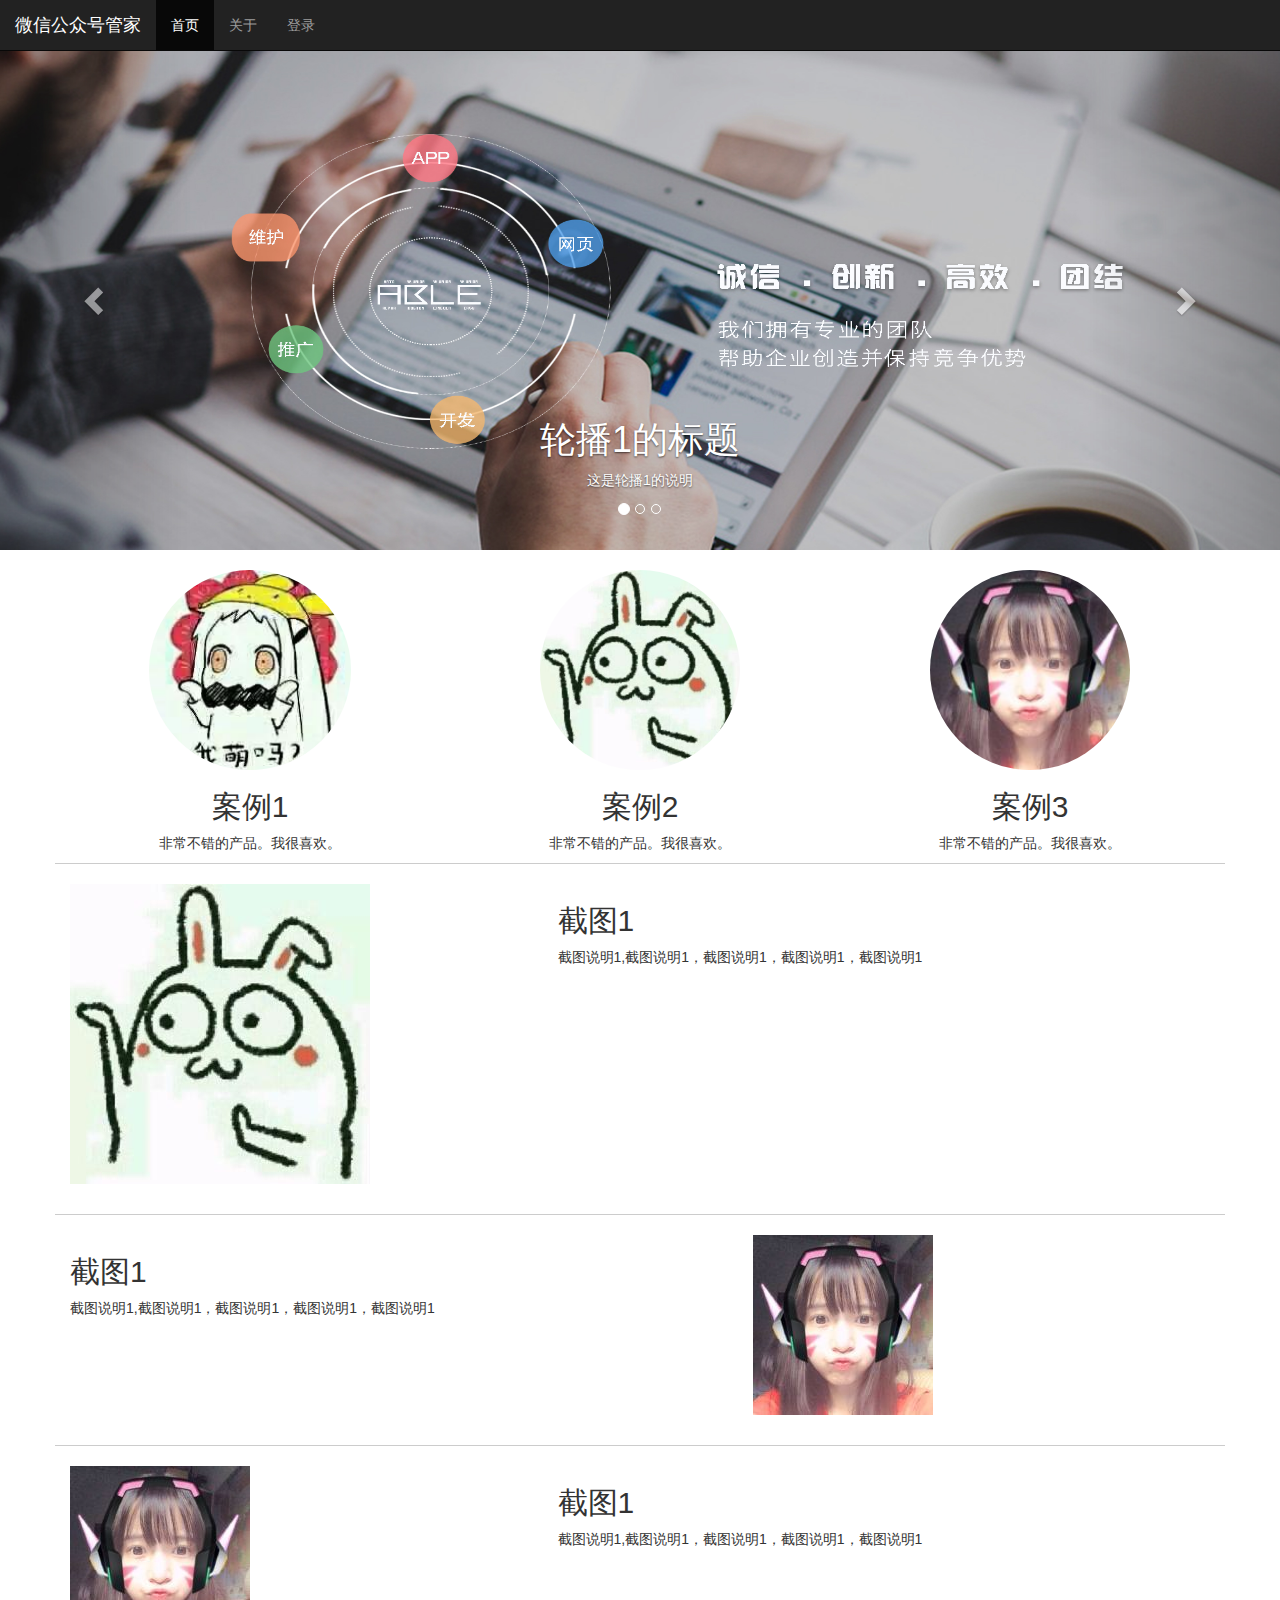
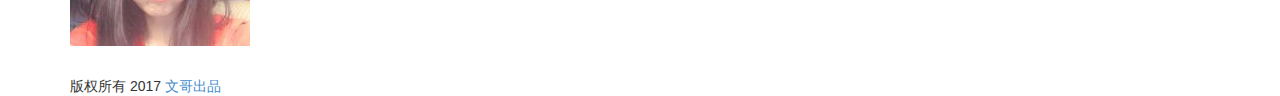
<file: template/index.html>
<!DOCTYPE html>
<html lang="en">
<head>
	<title>首页</title>
	<meta charset="utf-8">
	<meta name="viewport" content="user-scalable=no, width=device-width, initial-scale=1.0" />
	<link rel="stylesheet" type="text/css" href="../assets/bootstrap.min.css">
	<link rel="stylesheet" type="text/css" href="../assets/font-awesome.min.css">
	<link rel="stylesheet" type="text/css" href="../assets/style.css">
	<script type="text/javascript" src="../js/jquery.min.js"></script>
	<script type="text/javascript" src="../js/bootstrap.min.js"></script>
</head>
<style type="text/css">
	body{ margin: 0; padding:0; }
</style>
<footer style="padding-top:50px;">
	<!--导航-->
	<nav class="navbar navbar-default navbar-fixed-top navbar-inverse">
		<div class="container-fluid">
			<div class="navbar-header">
				<button type="button" class="navbar-toggle" data-toggle="collapse"
						data-target="#example-navbar-collapse">
					<span class="sr-only">切换导航</span>
					<span class="icon-bar"></span>
					<span class="icon-bar"></span>
					<span class="icon-bar"></span>
				</button>
				<a class="navbar-brand" href="#">微信公众号管家</a>
			</div>
			<div class="collapse navbar-collapse" id="example-navbar-collapse">
				<ul class="nav navbar-nav">
					<li class="active"><a href="#">首页</a></li>
					<li><a href="#">关于</a></li>
					<li><a href="#">登录</a></li>
				</ul>
			</div>
		</div>
	</nav>
	<!--轮播图-->
	<div id="carousel-example-generic" class="carousel slide" data-ride="carousel">
		<!--指示器-->
		<ol class="carousel-indicators">
			<li data-target="#carousel-example-generic" data-slide-to="0" class="active"></li>
			<li data-target="#carousel-example-generic" data-slide-to="1"></li>
			<li data-target="#carousel-example-generic" data-slide-to="2"></li>
		</ol>
		<!--主题内容区域-->
		<div class="carousel-inner" role="listbox">
			<div class="item active">
				<img src="../assets/1.jpg">
				<div class="carousel-caption">
					<h1>轮播1的标题</h1>
					<p>这是轮播1的说明</p>
				</div>
			</div>
			<div class="item">
				<img src="../assets/2.jpg">
				<div class="carousel-caption">
					<h1>轮播2的标题</h1>
					<p>这是轮播2的说明</p>
				</div>
			</div>
			<div class="item">
				<img src="../assets/4.jpg">
				<div class="carousel-caption">
					<h1>轮播3的标题</h1>
					<p>这是轮播3的说明</p>
				</div>
			</div>
		</div>
		<!--切换图片的按钮-->
		<a href="#carousel-example-generic" class="left carousel-control" role="button" data-slide="prev">
			<span class="glyphicon glyphicon-chevron-left"></span>
			<span class="sr-only">Previous</span>
		</a>
		<a href="#carousel-example-generic" class="right carousel-control" role="button" data-slide="next">
			<span class="glyphicon glyphicon-chevron-right"></span>
			<span class="sr-only">Previous</span>
		</a>
	</div>
	<!--案例-->
	<div class="case container">
		<div class="row">
			<div class="col-md-4">
				<img src="../assets/bq1.jpg" class="img-circle">
				<h2>案例1</h2>
				<p>非常不错的产品。我很喜欢。</p>
			</div>
			<div class="col-md-4">
				<img src="../assets/bq2.jpg" class="img-circle">
				<h2>案例2</h2>
				<p>非常不错的产品。我很喜欢。</p>
			</div>
			<div class="col-md-4">
				<img src="../assets/djjaw.jpg" class="img-circle">
				<h2>案例3</h2>
				<p>非常不错的产品。我很喜欢。</p>
			</div>
		</div>
	</div>
	<!--产品功能截图-->
	<div class="screenshoot container">
		<div class="row item">
			<div class="col-md-5"><img src="../assets/bq2.jpg"></div>
			<div class="col-md-7">
				<h2>截图1</h2>
				<p>截图说明1,截图说明1，截图说明1，截图说明1，截图说明1</p>
			</div>
		</div>
		<div class="row item">
			<div class="col-md-7">
				<h2>截图1</h2>
				<p>截图说明1,截图说明1，截图说明1，截图说明1，截图说明1</p>
			</div>
			<div class="col-md-5"><img src="../assets/djjaw.jpg"></div>
		</div>
		<div class="row item">
			<div class="col-md-5"><img src="../assets/djjaw.jpg"></div>
			<div class="col-md-7">
				<h2>截图1</h2>
				<p>截图说明1,截图说明1，截图说明1，截图说明1，截图说明1</p>
			</div>
		</div>
	</div>
	<!--底部-->
	<div class="container">
		<footer>
		版权所有 2017
		<a href="">文哥出品</a>
		</footer>
	</div>
</body>
</html>
</file>
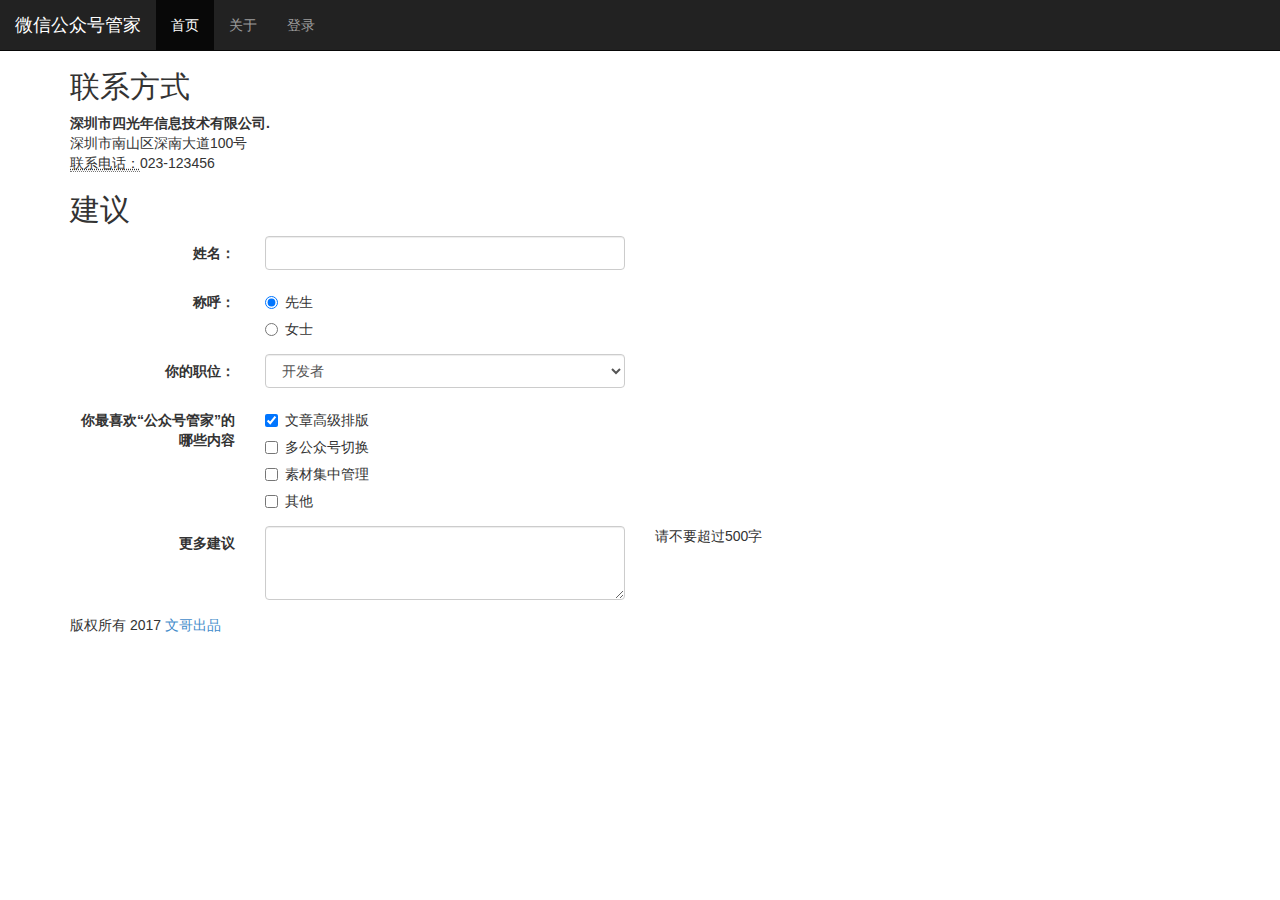
<file: template/about.html>
<!DOCTYPE html>
<html lang="en">
<head>
	<title>联系方式及意见反馈</title>
	<meta charset="utf-8">
	<meta name="viewport" content="user-scalable=no, width=device-width, initial-scale=1.0" />
	<link rel="stylesheet" type="text/css" href="../assets/bootstrap.min.css">
	<link rel="stylesheet" type="text/css" href="../assets/font-awesome.min.css">
	<link rel="stylesheet" type="text/css" href="../assets/style.css">
	<script type="text/javascript" src="../js/jquery.min.js"></script>
	<script type="text/javascript" src="../js/bootstrap.min.js"></script>
</head>
<style type="text/css">
	body{ margin: 0; padding:0; }
</style>
<footer style="padding-top:50px;">
	<!--导航-->
	<nav class="navbar navbar-default navbar-fixed-top navbar-inverse">
		<div class="container-fluid">
			<div class="navbar-header">
				<button type="button" class="navbar-toggle" data-toggle="collapse"
						data-target="#example-navbar-collapse">
					<span class="sr-only">切换导航</span>
					<span class="icon-bar"></span>
					<span class="icon-bar"></span>
					<span class="icon-bar"></span>
				</button>
				<a class="navbar-brand" href="#">微信公众号管家</a>
			</div>
			<div class="collapse navbar-collapse" id="example-navbar-collapse">
				<ul class="nav navbar-nav">
					<li class="active"><a href="#">首页</a></li>
					<li><a href="#">关于</a></li>
					<li><a href="#">登录</a></li>
				</ul>
			</div>
		</div>
	</nav>
	<div class="container">
		<h2>联系方式</h2>
		<address>
			<strong>深圳市四光年信息技术有限公司.</strong><br>深圳市南山区深南大道100号<br>
			<abbr title="Phone">联系电话：</abbr>023-123456
		</address>
		<h2>建议</h2>
		<form action="" class="form-horizontal" role="form">
			<div class="form-group">
				<label class="control-label col-md-2">姓名：</label>
				<div class=" col-md-4">
					<input class="form-control" type="text" id="truename"/>
				</div>
			</div>
			<div class="form-group">
				<label class="control-label col-md-2">称呼：</label>
				<div class=" col-md-4">
					<div class="radio">
						<label><input type="radio" name="sex" checked/>先生</label>
					</div>
					<div class="radio">
						<label><input type="radio" name="sex">女士</label>
					</div>
				</div>
			</div>
			<div class="form-group">
				<label for="job" class="control-label col-md-2">你的职位：</label>
				<div class="col-md-4">
					<select class="form-control" name="" id="job">
						<option value="开发者">开发者</option>
						<option value="运营">运营</option>
						<option value="管理人员">管理人员</option>
					</select>
				</div>
			</div>
			<div class="form-group">
				<label class="control-label col-md-2">你最喜欢“公众号管家”的哪些内容</label>
				<div class="col-md-4">
					<div class="checkbox">
						<label><input type="checkbox" checked/>文章高级排版</label>
					</div>
					<div class="checkbox">
						<label><input type="checkbox"/>多公众号切换</label>
					</div>
					<div class="checkbox">
						<label><input type="checkbox"/>素材集中管理</label>
					</div>
					<div class="checkbox">
						<label><input type="checkbox"/>其他</label>
					</div>
				</div>

			</div>
			<div class="form-group">
				<label class="control-label col-md-2">更多建议</label>
				<div class="col-md-4">
					<textarea class="form-control" rows="3"></textarea>
				</div>
				<div class="col-md-6"><p>请不要超过500字</p></div>
			</div>

		</form>
	</div>
	<!--底部-->
	<div class="container">
		<footer>
			版权所有 2017
			<a href="">文哥出品</a>
		</footer>
	</div>
	</body>
</html>
</file>
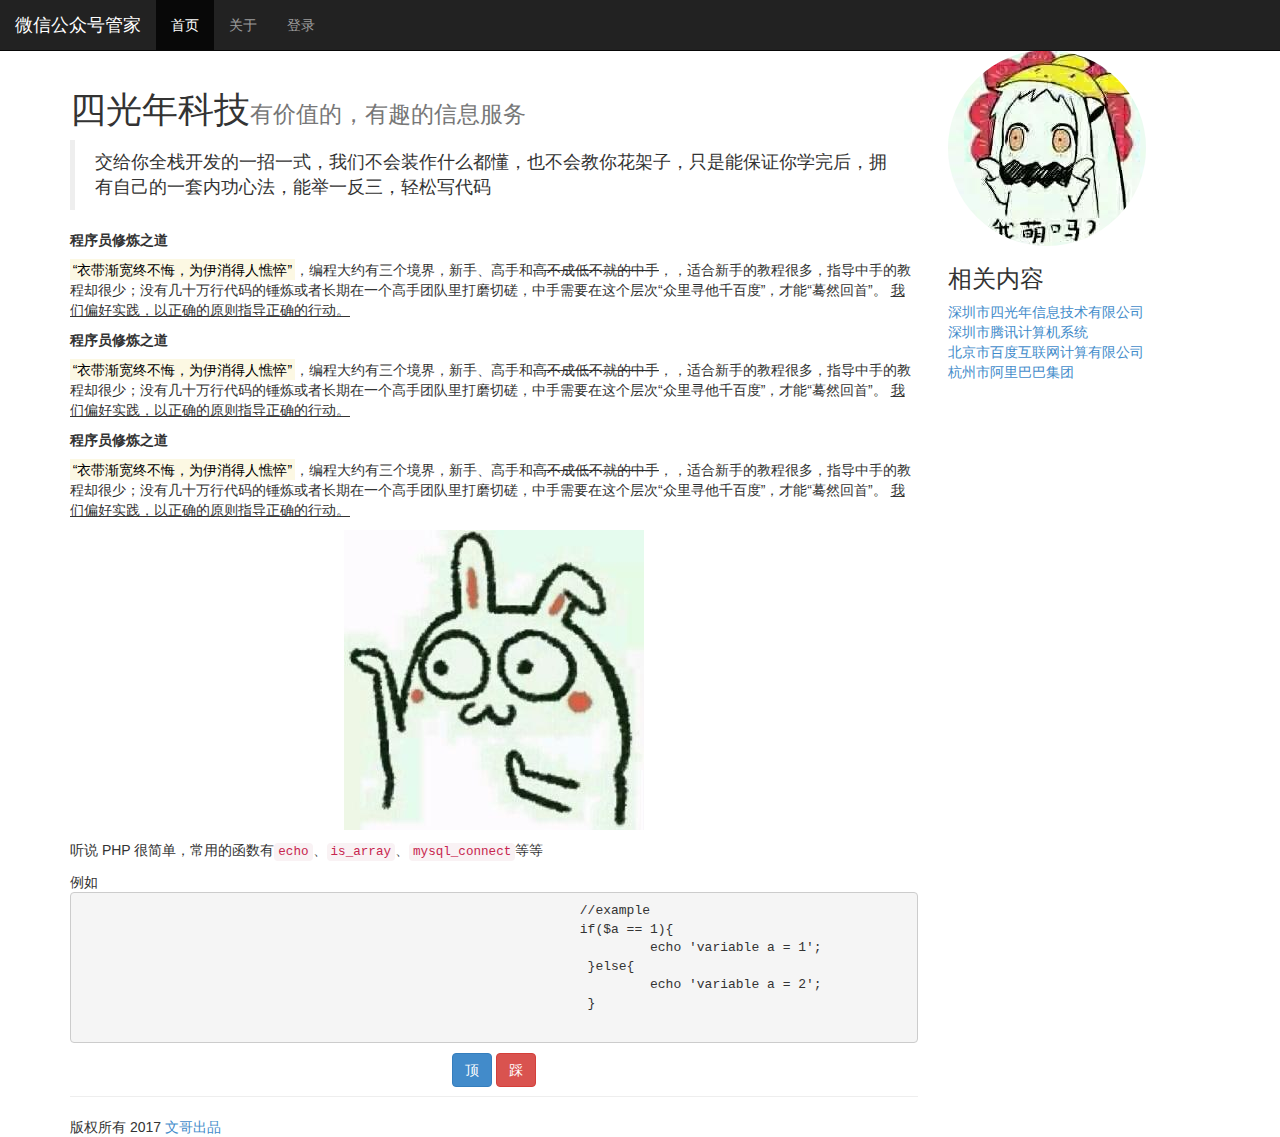
<file: template/case.html>
<!DOCTYPE html>
<html lang="en">
<head>
	<title>客户案例详情</title>
	<meta charset="utf-8">
	<meta name="viewport" content="user-scalable=no, width=device-width, initial-scale=1.0" />
	<link rel="stylesheet" type="text/css" href="../assets/bootstrap.min.css">
	<link rel="stylesheet" type="text/css" href="../assets/font-awesome.min.css">
	<link rel="stylesheet" type="text/css" href="../assets/style.css">
	<script type="text/javascript" src="../js/jquery.min.js"></script>
	<script type="text/javascript" src="../js/bootstrap.min.js"></script>
</head>
<style type="text/css">
	body{ margin: 0; padding:0; }
</style>
<footer style="padding-top:50px;">
	<!--导航-->
	<nav class="navbar navbar-default navbar-fixed-top navbar-inverse">
		<div class="container-fluid">
			<div class="navbar-header">
				<button type="button" class="navbar-toggle" data-toggle="collapse"
						data-target="#example-navbar-collapse">
					<span class="sr-only">切换导航</span>
					<span class="icon-bar"></span>
					<span class="icon-bar"></span>
					<span class="icon-bar"></span>
				</button>
				<a class="navbar-brand" href="#">微信公众号管家</a>
			</div>
			<div class="collapse navbar-collapse" id="example-navbar-collapse">
				<ul class="nav navbar-nav">
					<li class="active"><a href="#">首页</a></li>
					<li><a href="#">关于</a></li>
					<li><a href="#">登录</a></li>
				</ul>
			</div>
		</div>
	</nav>
	<div class="container">
		<div class="row">
			<div class="col-md-9">
				<!--正文信息-->
				<div class="page-header">
					<h1>四光年科技<small>有价值的，有趣的信息服务</small></h1>
					<blockquote>
						<p>交给你全栈开发的一招一式，我们不会装作什么都懂，也不会教你花架子，只是能保证你学完后，拥有自己的一套内功心法，能举一反三，轻松写代码</p>
					</blockquote>
					<div>
						<p><strong>程序员修炼之道</strong></p>
						<p>
							<mark><q>衣带渐宽终不悔，为伊消得人憔悴</q></mark>，编程大约有三个境界，新手、高手和<del>高不成低不就的中手</del>，，适合新手的教程很多，指导中手的教程却很少；没有几十万行代码的锤炼或者长期在一个高手团队里打磨切磋，中手需要在这个层次“众里寻他千百度”，才能“蓦然回首”。 <ins>我们偏好实践，以正确的原则指导正确的行动。</ins>
						</p>
					</div>
					<div>
						<p><strong>程序员修炼之道</strong></p>
						<p>
							<mark><q>衣带渐宽终不悔，为伊消得人憔悴</q></mark>，编程大约有三个境界，新手、高手和<del>高不成低不就的中手</del>，，适合新手的教程很多，指导中手的教程却很少；没有几十万行代码的锤炼或者长期在一个高手团队里打磨切磋，中手需要在这个层次“众里寻他千百度”，才能“蓦然回首”。 <ins>我们偏好实践，以正确的原则指导正确的行动。</ins>
						</p>
					</div>
					<div>
						<p><strong>程序员修炼之道</strong></p>
						<p>
							<mark><q>衣带渐宽终不悔，为伊消得人憔悴</q></mark>，编程大约有三个境界，新手、高手和<del>高不成低不就的中手</del>，，适合新手的教程很多，指导中手的教程却很少；没有几十万行代码的锤炼或者长期在一个高手团队里打磨切磋，中手需要在这个层次“众里寻他千百度”，才能“蓦然回首”。 <ins>我们偏好实践，以正确的原则指导正确的行动。</ins>
						</p>
						<p class="text-center">
							<img src="../assets/bq2.jpg">
						</p>
						<p>听说 PHP 很简单，常用的函数有<code>echo</code>、<code>is_array</code>、<code>mysql_connect</code>等等</p>
						<div>
							例如

							<pre>
								//example
								if($a == 1){
									 echo 'variable a = 1';
								 }else{
									 echo 'variable a = 2';
								 }
							</pre>

						</div>
					</div>
					<div class="text-center">
						<button class="btn btn-primary">顶</button>
						<button class="btn btn-danger">踩</button>
					</div>
				</div>
			</div>
			<div class="col-md-3">
				<!--右侧部分-->
				<p><img src="../assets/bq1.jpg" class="img-circle"></p>
				<h3>相关内容</h3>
				<ul class="list-unstyled">
					<li><a href="">深圳市四光年信息技术有限公司</a></li>
					<li><a href="">深圳市腾讯计算机系统</a></li>
					<li><a href="">北京市百度互联网计算有限公司</a></li>
					<li><a href="">杭州市阿里巴巴集团</a></li>
				</ul>
			</div>
		</div>
	</div>
	<!--底部-->
	<div class="container">
		<footer>
			版权所有 2017
			<a href="">文哥出品</a>
		</footer>
	</div>
	</body>
</html>
</file>
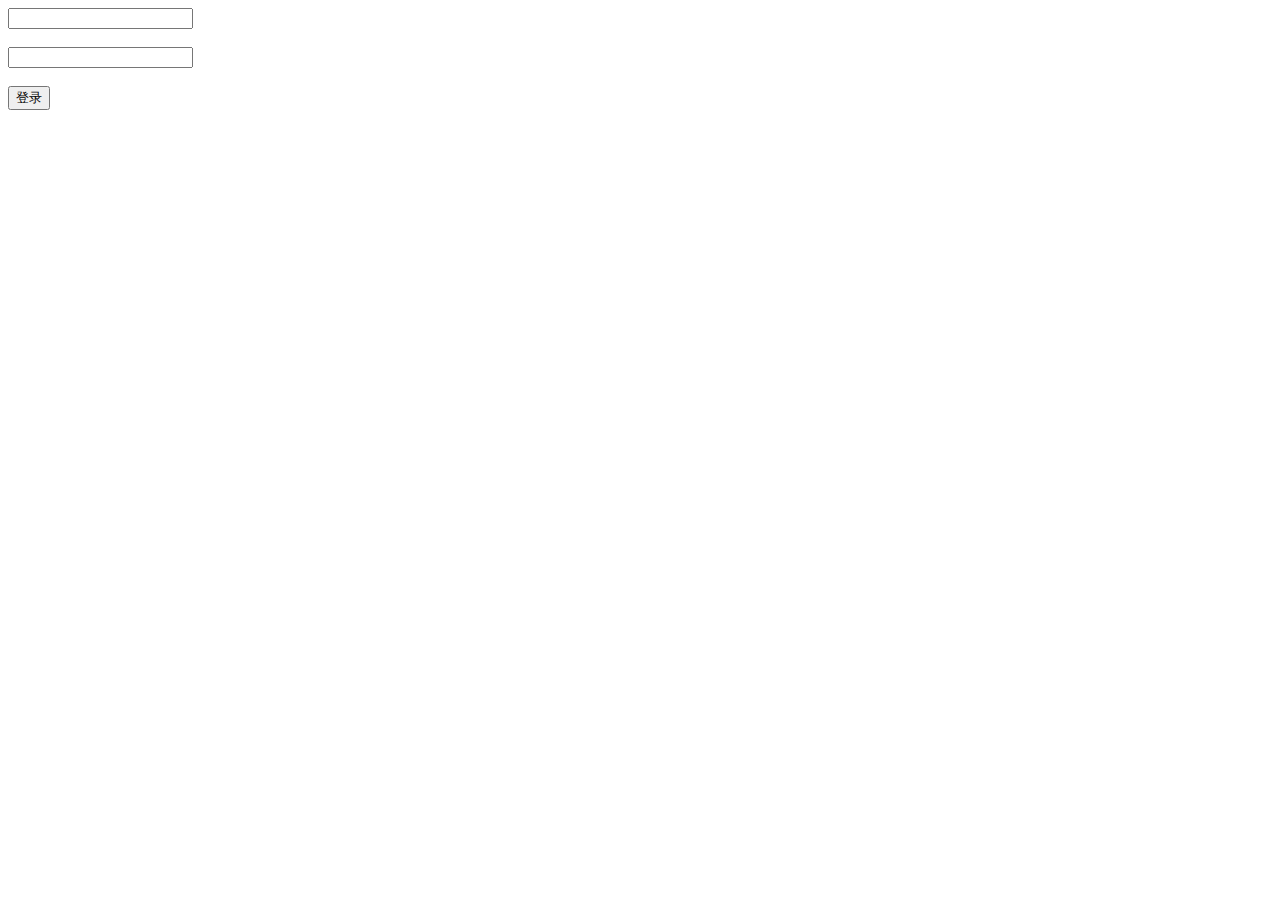
<file: template/cookietest.html>
<!DOCTYPE html PUBLIC "-//W3C//DTD XHTML 1.0 Transitional//EN" "http://www.w3.org/TR/xhtml1/DTD/xhtml1-transitional.dtd">  
<html xmlns="http://www.w3.org/1999/xhtml">  
<head>  
    <meta http-equiv="Content-Type" content="text/html; charset=UTF-8" />  
      
    <script>  
        $(document).ready(function(){  
            if($.cookie("userName")){  
                alert('填充cookie');  
                $('.userName').val($.cookie("userName"));  
                $('.pwd').val($.cookie("pwd"));  
            }  
            $('button').click(function(){  
                var userName=$('.userName').val();  
                var pwd=$('.pwd').val();  
                $.cookie("userName",userName,{expires:7});  
//                保存七天  
                $.cookie('pwd',pwd,{expires:7});  
                alert('成功胜出cookie，下次进网页自动填充');  
            })  
        })  
    </script>  
  
</head>  
<body>  
<input type="text" class="userName"/><br/><br/>  
<input type="password" class="pwd"/><br/><br/>  
<button >登录</button>  
</body>  
</html>
</file>
<file: assets/style.css>
.carousel-inner > .item >img{ min-width: 100%; height: 500px;}
.case{ text-align: center; margin-top: 20px;}
.case img{ height: 200px;}
.screenshoot .item{ border-top:1px solid #ccc; padding-bottom: 30px; padding-top:20px;}
</file>
